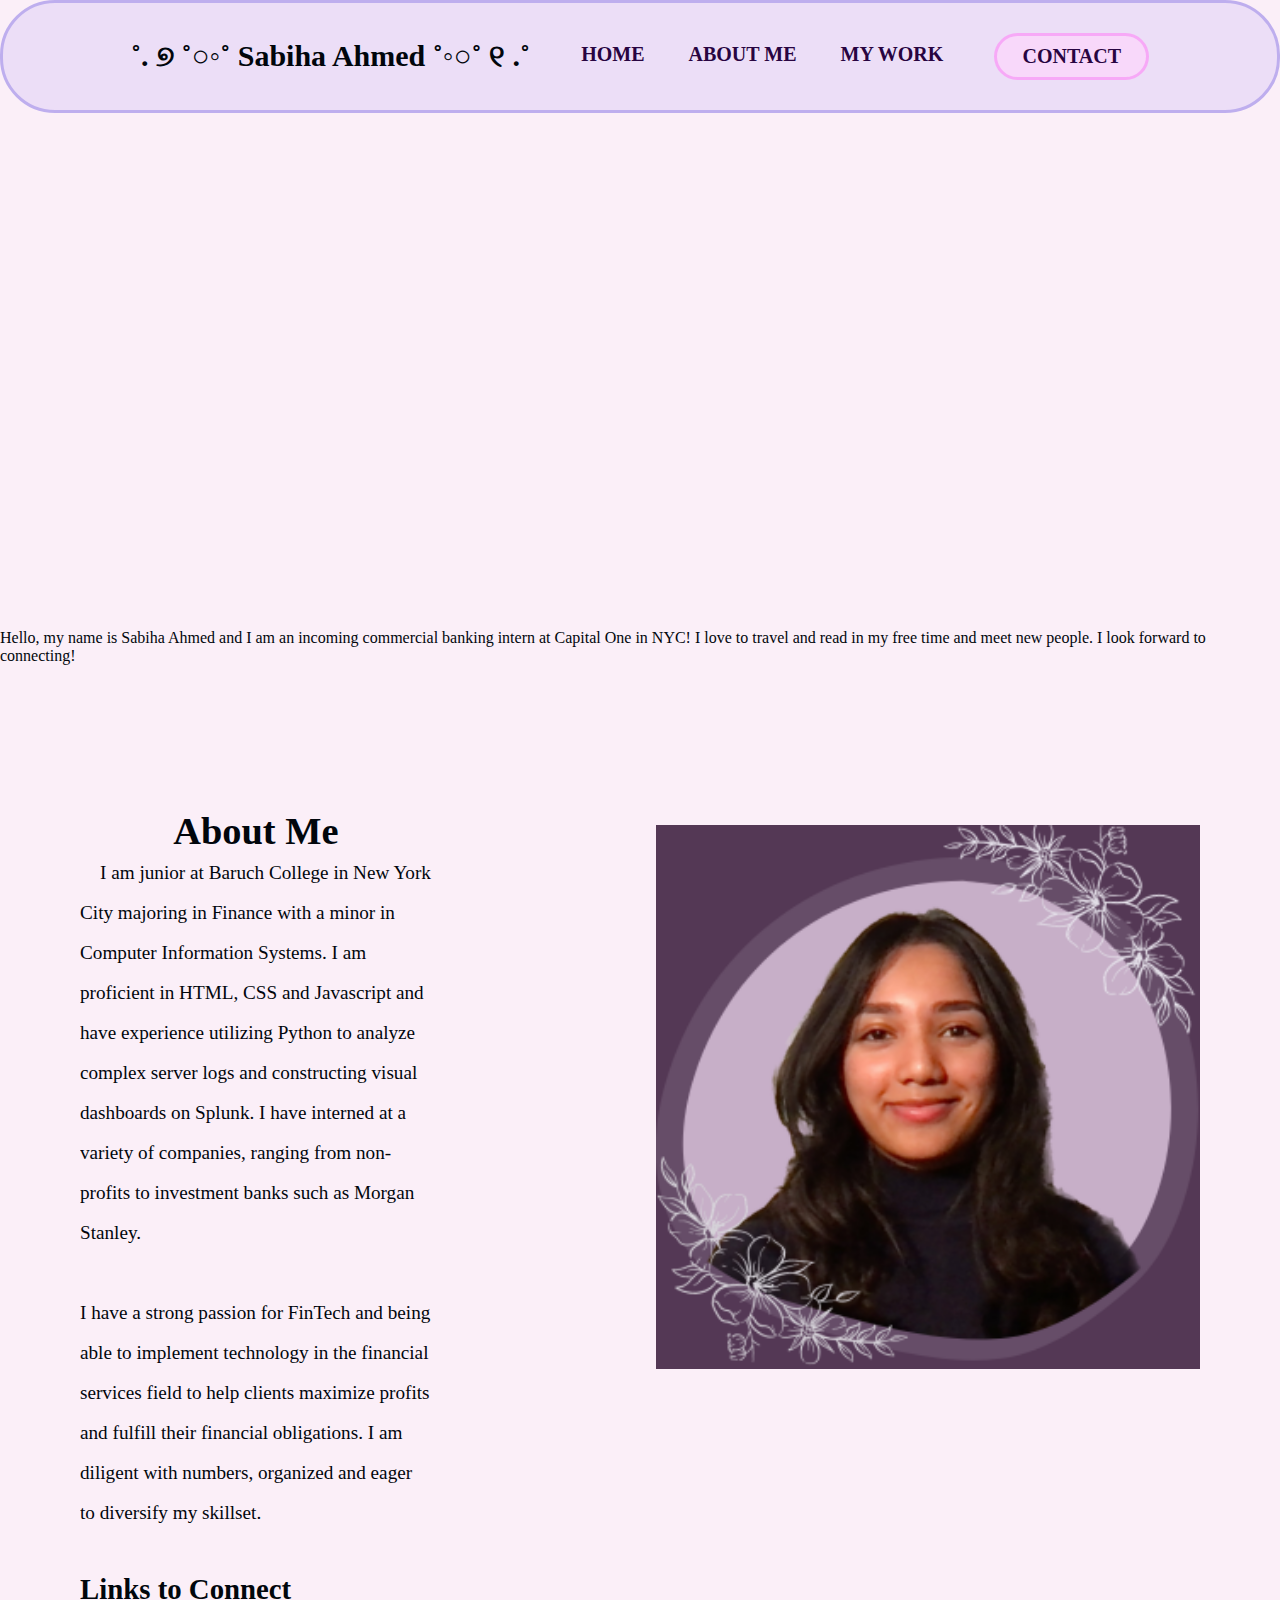
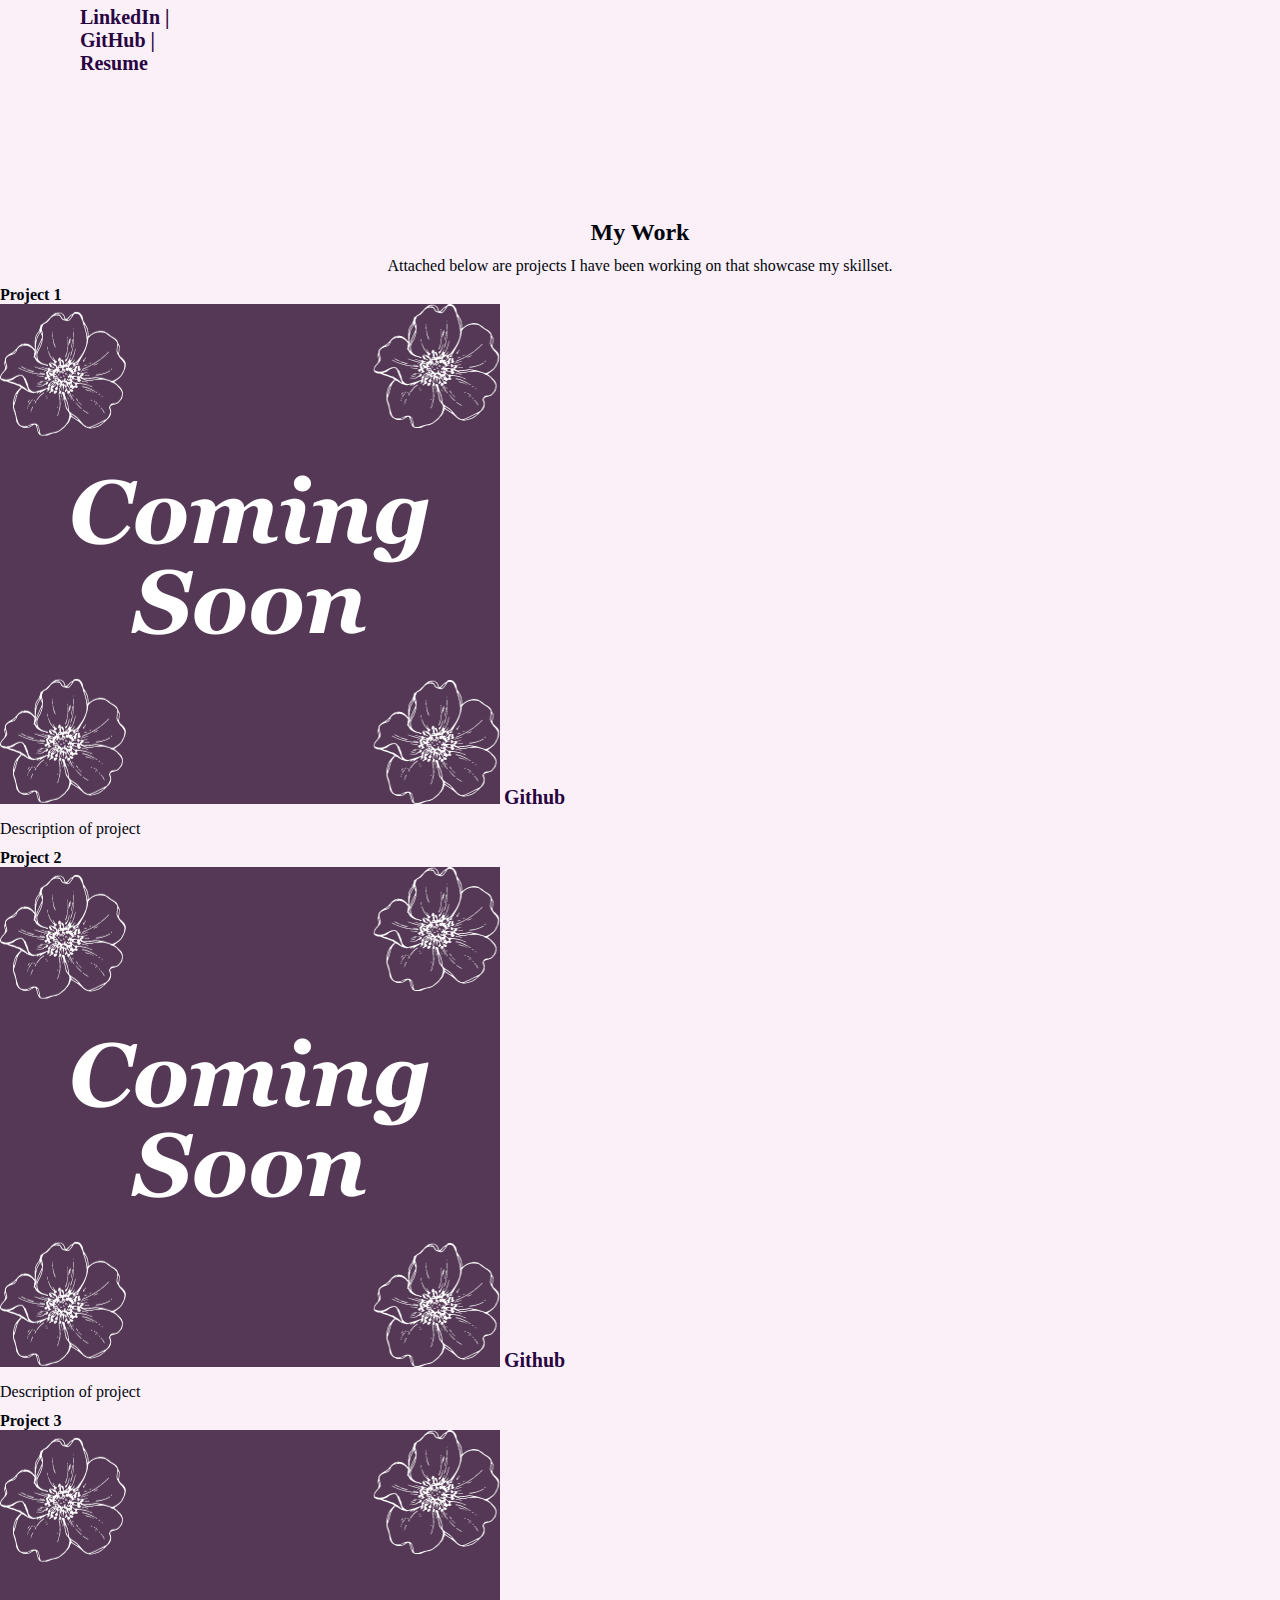
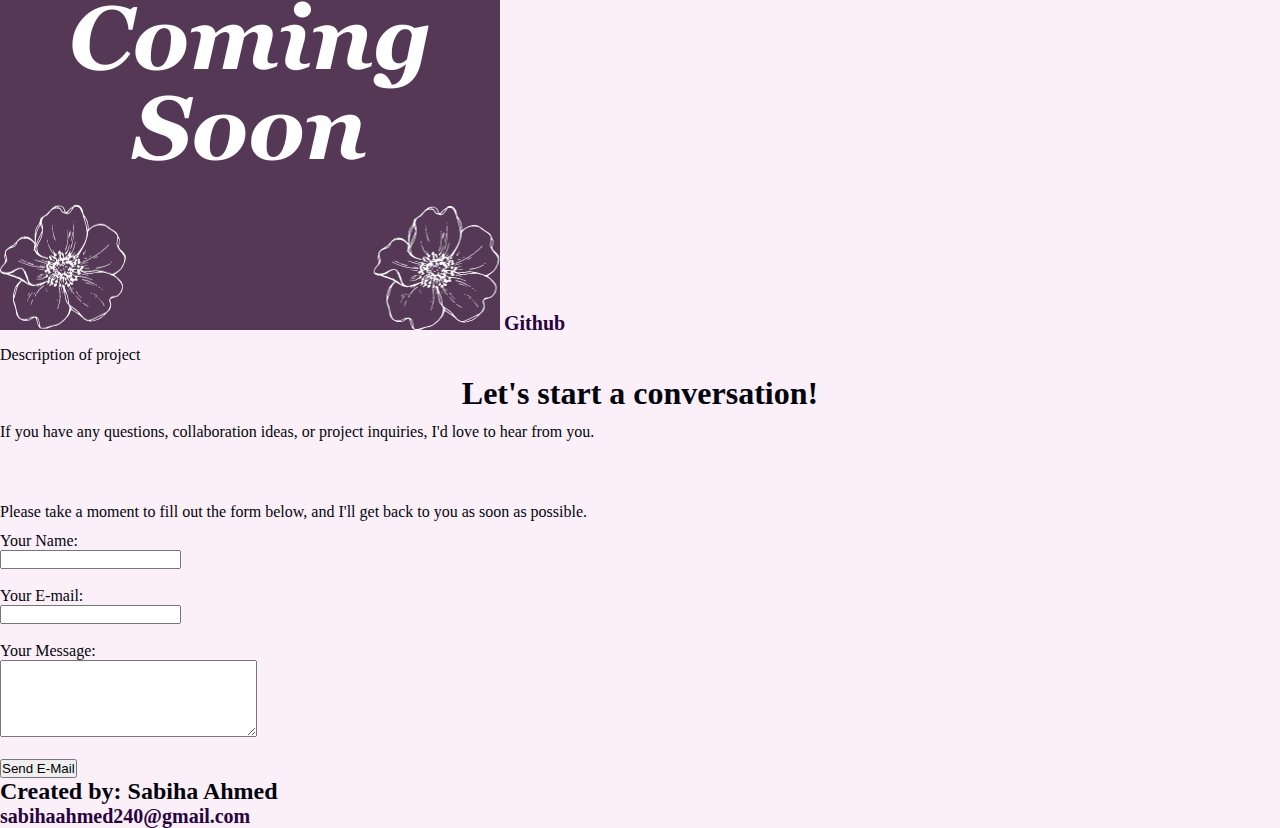
<file: index.html>
<!DOCTYPE html>
<html>

<head>
    <meta charset="utf-8">
    <meta http-equiv="X-UA-Compatible" content="IE=edge">
    <title>Sabiha Ahmed Professional Portfolio</title>
    <meta name="description" content="Portfolio Content">
    <meta name="viewport" content="width=device-width, initial-scale=1">
    <link rel="stylesheet" href="style.css">
</head>

<body>
    <header>
        <div class="header-content">
            <h1 class="logo">˚. ୭ ˚○◦˚ Sabiha Ahmed ˚◦○˚ ୧ .˚ </h1>
            <nav>
                <ul class="navlinks">
                    <li><a href=#portfolio>HOME</a></li>
                    <li><a href=#about>ABOUT ME</a></li>
                    <li><a href=#work>MY WORK</a></li>
                </ul>
            </nav>
            <a class="Contact" href="#contact"><button>CONTACT</button></a>
        </div>
    </header>
    <section class="welcome" id="portfolio">
        <h1>Welcome <br> to my <br> Personal Portfolio!</h1>
        <p id="intro"> 
            Hello, my name is Sabiha Ahmed and I am an incoming commercial banking intern at Capital One in
            NYC! I love to travel and read in my free time and meet new people. I look forward to connecting! </p>
    </section>


<section class="about" id="about">
        <div class="row">
            <div class="introduction">
<header class="aboutheader">
            <h1>About Me</h1>

            <p style="text-indent: 20px;">
                I am junior at Baruch College in New York City majoring in Finance with a minor in Computer Information
                Systems. I am proficient in HTML, CSS and Javascript and have experience utilizing Python to analyze
                complex server logs and constructing visual dashboards on Splunk. I have interned at a variety of companies, ranging from non-profits to investment banks such as Morgan Stanley.<br> <br>I have a strong passion for FinTech and being
                able to implement technology in the financial services field to help clients maximize profits and
                fulfill their financial obligations. I am diligent with numbers, organized and eager to diversify my skillset.
                <br><br>
                <div class="profiles">

                    <h2 class="connect"> Links to Connect </h2> 
                    <ul class=connectlinks>
                        <li><a href="https://www.linkedin.com/in/sabihaahmed"" target="_blank">LinkedIn |</a> </li>
                        <li><a href="https://github.com/sabihaa240" target="_blank">GitHub |</a> </li>
                        <li><a href="https://drive.google.com/file/d/1ZLcHJ9WaviT_YookcO1D0D_VUPnb_Zhf/view?usp=sharing" target="_blank">Resume</a></li> 
                    </ul>
    
              
    
                </div>
            </p>
            </div>

            <div class="img">
            <img id="headshot" src="headshot2.png" alt="Image of Sabiha Ahmed">
            
        </div>
            </main>

    </div>


    <section class="work" id="work">
        <div class="workrow">
          <h2 style="text-align: center;">My Work</h2>
          <p style = "text-align:center;">Attached below are projects I have been working on that showcase my skillset.</p>
          </div>
          

        <div class="placeholders">


            <div class="project">
                <h4>Project 1</h4>
                <img src="Coming Soon.png" alt="coming soon image">
                <a class = "github" href="http://">Github</a>
                <p class="project-desc">Description of project</p>
            </div>

            <div class="project" alt="coming soon image">
                <h4>Project 2</h4>
                <img src="Coming Soon.png">
                <a class = "github" href="http://">Github</a>
                <p class="project-desc">Description of project</p>
            </div>

            <div class="project" alt="coming soon image">
                <h4>Project 3</h4>
                <img src="Coming Soon.png">
                <a class = "github" href="http://">Github</a>
                <p class="project-desc">Description of project</p>
            </div>

                
                  </div>
      </section>

      <section class="contactcontent" id="contact"
        <div class="row">
          <div class="profilepic">
            
          </div>
          <div class="invitation">
            <h1 class="name">
              Let's start a conversation!
            </h1>
            <p>
              If you have any questions, collaboration ideas, or project inquiries, I'd love to hear from you. <br><br> Please take a moment to fill out the form below, and I'll get back to you as soon as possible.
            </p>
          <div class="contactform">
            <form method="post" action="http://server1">
              <div class="contact">
                <label for="name">Your Name:</label>
                <br>
                <input type="text" name="name">
                <br/>
                <br>
                <label for="email">Your E-mail:</label>
                <br>
                <input type="text" name="email">
                <br>
                <br/>
                <label for="message">Your Message:</label>
                <br>
                <textarea name="message" rows="5" cols="30">
                </textarea>
                <br/>
                <br>
                <input class="sendbutton" type="submit" value="Send E-Mail">
              </div>
            </form>
            </div>
          </div>
        </div>
      </section>




    <footer>
        <div id="footer-content">
                <h2>Created by: Sabiha Ahmed</h2>

                <h5><a href="sabihaahmed240@gmail.com">sabihaahmed240@gmail.com</a></h5>
        </div>
    </footer>
    <script src="" async defer></script>

</body>

</html>
</file>
<file: style.css>
@import url('https://fonts.googleapis.com/css2?family=Mali:wght@600&family=Montserrat&family=Space+Mono&display=swap');
@import url('https://fonts.googleapis.com/css2?family=Mali:wght@600&family=Space+Mono&display=swap');
body {
    background-color:#f2d1eb56;
    color:rgb(1, 6, 12);
    font-family: Georgia, 'Times New Roman', Times, serif
}
.logo {
    font-family: Georgia, 'Times New Roman', Times, serif
    cursor: pointer;
    font-size: 30px;

    
}

.logo:hover{
    transition:all 0.3s ease 0s;
    color:rgba(250, 152, 250, 1);
}

* {
    box-sizing:border-box;
    margin: 0;
    padding: 0;
    scroll-behavior: smooth;
    scroll-padding-top: 1rem;
    overflow-x: hidden;
}

li, a, button {
    font-weight: 550;
    font-size: 16px;
    text-decoration: none;
    color:rgb(40, 4, 65);
    font-size: 20px;

}

.header-content {
    display:flex;
    justify-content: space-between;
    align-items: center;
    padding: 30px 10%;
    background-color: rgba(197, 181, 243, 0.279);
    border-radius: 55px;
    border: solid rgb(190, 174, 238);

}


.navlinks {
    list-style: none;
}

.navlinks li {
    display: inline-block;
    padding: 0px 20px;
}

.navlinks li a {
    transition: all 0.3s ease 0s;
}

.navlinks li a:hover{
    color: rgba(250, 152, 250, 0.9);
    text-decoration: underline;
}

button {
    padding: 9px 25px;
    background-color:rgba(249, 215, 249, 0.9);
    border:solid #f58af598;
    border-radius: 50px;
    font-family: 'Times New Roman', Times, serif;
    cursor:pointer;
    transition:all 0.3s ease 0s;
}

button:hover {
    background-color:rgba(250, 152, 250, 0.8);
}

.welcome h1 {
    display: flex;
    justify-content: center;
    padding-top: 3rem;
    text-align: center;
    font-family: Georgia;
    font-size: 8.5rem;
    font-weight: 1rem;
    color: transparent;
    background: 
    url(https://media.giphy.com/media/bw14WlhKyivks/giphy.gif) no-repeat;
    background-size: cover;
    -webkit-background-clip: text;
}
.intro {
    font-size: 20px;
    text-align: center;
    margin-top: 5px;
}

.about .row {
    display: grid;
    grid-template-columns: 1fr 1fr;
    grid-column-gap: 2rem;
}

.about .row .introduction {
    padding-top: 9rem;
    padding-left: 5rem;
    font-size: 1.2rem;
    max-width: 45ch;
    padding-bottom: 9rem;
}

.about .row img {
    display: flex;
    width: 100%;
    height: auto;
    padding-right: 5rem;
    padding-top: 10rem;
    padding-bottom: 4rem;
}

.about p {
    line-height: 40px;
}

.about h1 {
    text-align: center;
}
</file>
